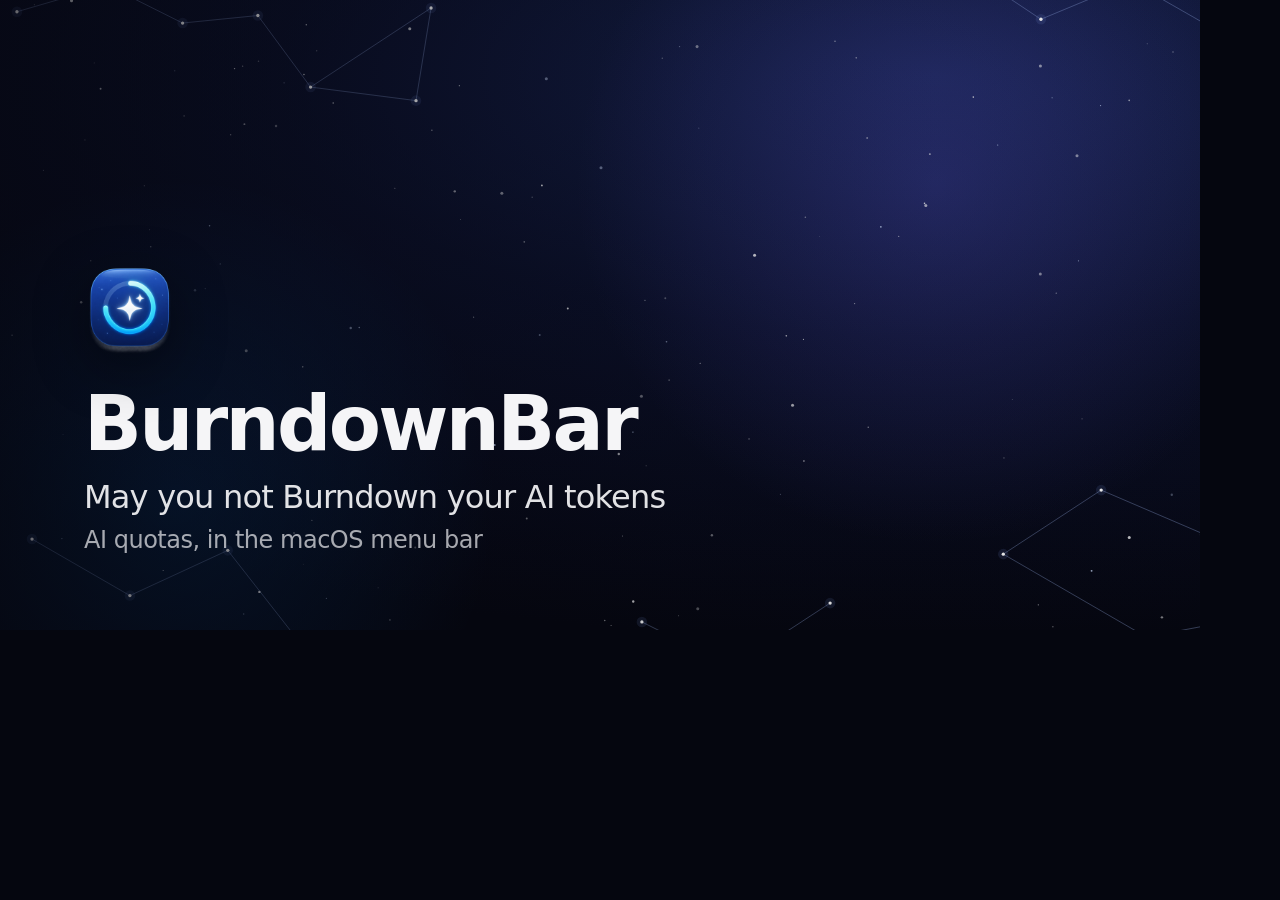
<file: site/og-card.html>
<!DOCTYPE html>
<html lang="en">
<head>
  <meta charset="utf-8">
  <title>BurndownBar preview</title>
  <style>
    html, body { margin: 0; background: #05060f; }
    .card {
      position: relative;
      width: 1200px;
      height: 630px;
      overflow: hidden;
      background: radial-gradient(120% 90% at 78% 12%, #17224e 0%, #0b1029 46%, #05060f 100%);
      color: #f5f5f7;
      font-family: -apple-system, BlinkMacSystemFont, "SF Pro Text", ui-sans-serif, system-ui, sans-serif;
      -webkit-font-smoothing: antialiased;
    }
    .neb {
      position: absolute;
      border-radius: 50%;
    }
    .neb-a {
      right: -8%;
      top: -28%;
      width: 720px;
      height: 720px;
      background: radial-gradient(closest-side, rgba(94, 92, 230, 0.28), rgba(94, 92, 230, 0));
    }
    .neb-b {
      left: -12%;
      bottom: -30%;
      width: 640px;
      height: 640px;
      background: radial-gradient(closest-side, rgba(10, 132, 255, 0.18), rgba(10, 132, 255, 0));
    }
    .field {
      position: absolute;
      left: -8%;
      top: -22%;
      width: 128%;
      height: auto;
    }
    .scrim {
      position: absolute;
      inset: 0;
      background: linear-gradient(90deg, rgba(5, 6, 15, 0.62) 0%, rgba(5, 6, 15, 0.18) 58%, rgba(5, 6, 15, 0.08) 100%);
    }
    .content {
      position: absolute;
      left: 84px;
      right: 84px;
      bottom: 76px;
    }
    .icon {
      width: 92px;
      height: 92px;
      filter: drop-shadow(0 16px 28px rgba(0, 0, 0, 0.45));
    }
    h1 {
      margin: 28px 0 0;
      font-size: 76px;
      font-weight: 650;
      letter-spacing: -0.035em;
      line-height: 1;
    }
    .catch {
      margin: 16px 0 0;
      font-size: 32px;
      font-weight: 500;
      letter-spacing: -0.025em;
      line-height: 1.2;
      color: rgba(245, 245, 247, 0.92);
    }
    .sub {
      margin: 10px 0 0;
      font-size: 24px;
      letter-spacing: -0.02em;
      color: rgba(245, 245, 247, 0.68);
    }
  </style>
</head>
<body>
  <div class="card">
    <div class="neb neb-a"></div>
    <div class="neb neb-b"></div>
    <img class="field" src="images/constellation.svg" alt="">
    <div class="scrim"></div>
    <div class="content">
      <img class="icon" src="images/app-icon.png" alt="">
      <h1>BurndownBar</h1>
      <p class="catch">May you not Burndown your AI tokens</p>
      <p class="sub">AI quotas, in the macOS menu bar</p>
    </div>
  </div>
</body>
</html>
</file>
